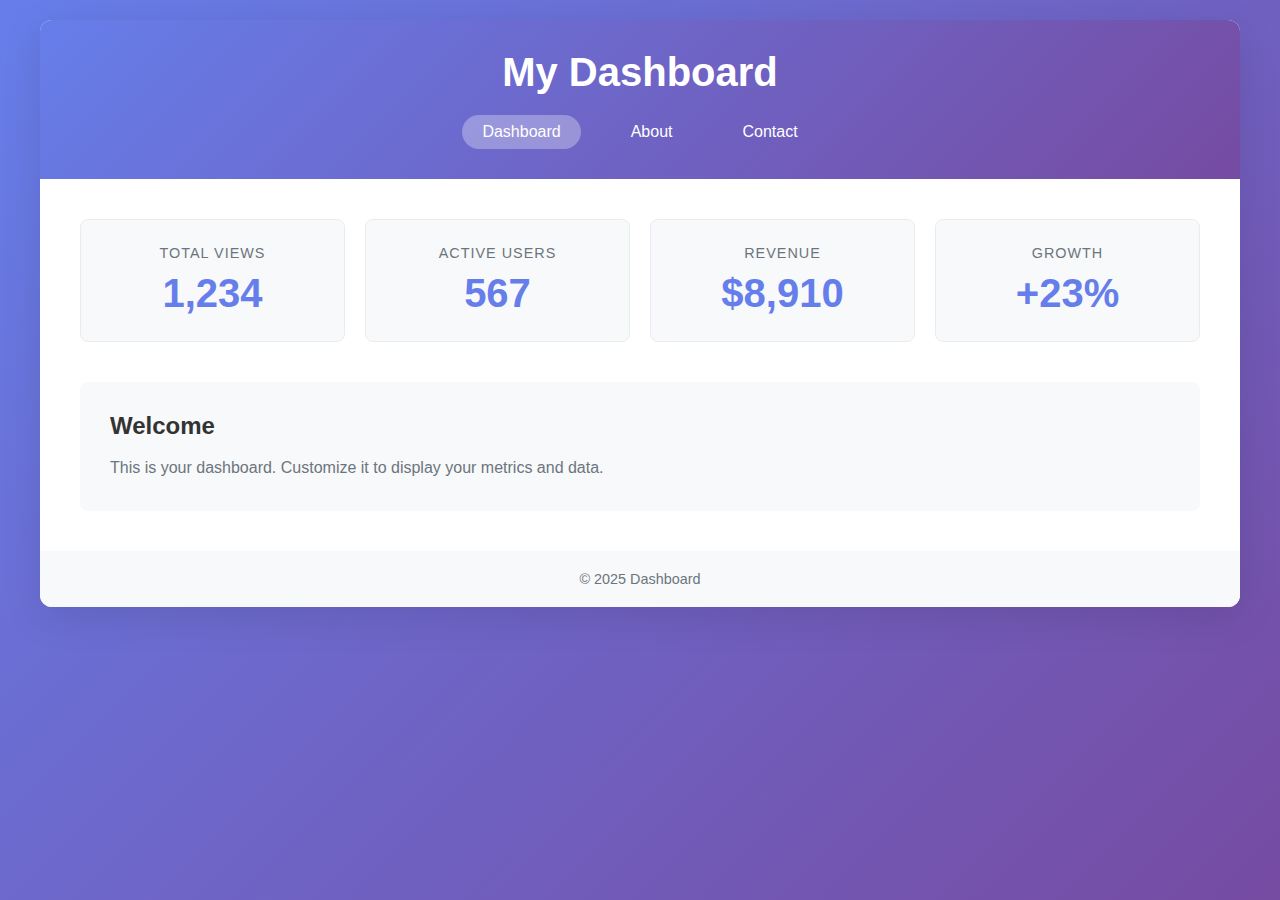
<file: index.html>
<!DOCTYPE html>
<html lang="en">
<head>
    <meta charset="UTF-8">
    <meta name="viewport" content="width=device-width, initial-scale=1.0">
    <title>Dashboard</title>
    <link rel="stylesheet" href="style.css">
</head>
<body>
    <div class="container">
        <header>
            <h1>My Dashboard</h1>
            <nav class="nav-links">
                <a href="index.html" class="active">Dashboard</a>
                <a href="about.html">About</a>
                <a href="contact.html">Contact</a>
            </nav>
        </header>
        
        <main>
            <div class="stats-grid">
                <div class="stat-card">
                    <h3>Total Views</h3>
                    <p class="stat-number">1,234</p>
                </div>
                <div class="stat-card">
                    <h3>Active Users</h3>
                    <p class="stat-number">567</p>
                </div>
                <div class="stat-card">
                    <h3>Revenue</h3>
                    <p class="stat-number">$8,910</p>
                </div>
                <div class="stat-card">
                    <h3>Growth</h3>
                    <p class="stat-number">+23%</p>
                </div>
            </div>
            
            <div class="content-section">
                <h2>Welcome</h2>
                <p>This is your dashboard. Customize it to display your metrics and data.</p>
            </div>
        </main>
        
        <footer>
            <p>&copy; 2025 Dashboard</p>
        </footer>
    </div>
    
    <script src="script.js"></script>
</body>
</html>
</file>
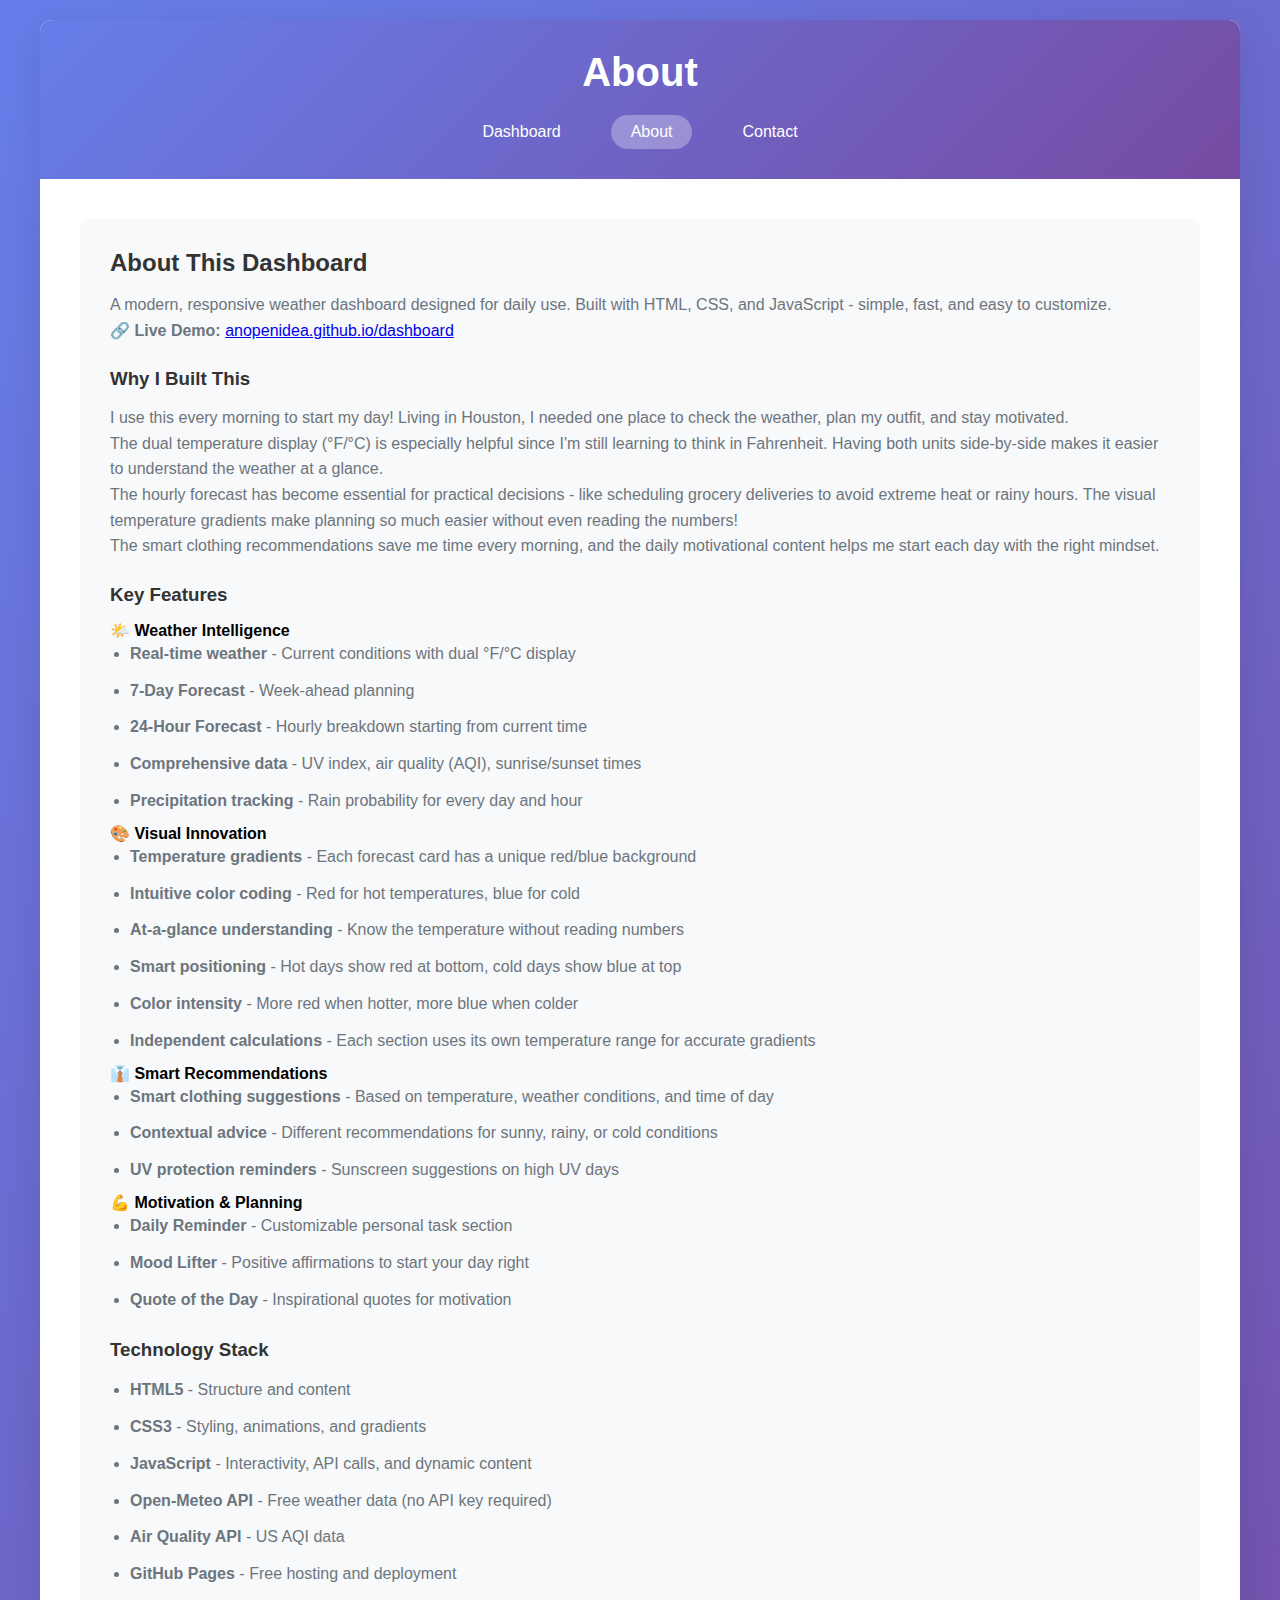
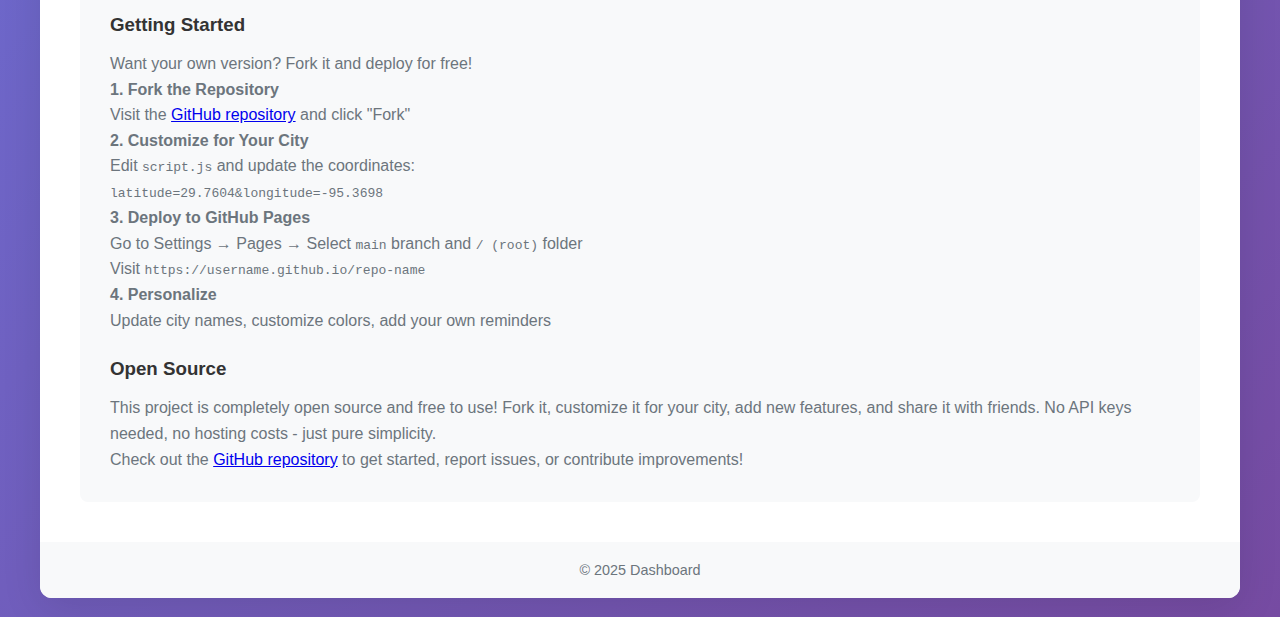
<file: about.html>
<!DOCTYPE html>
<html lang="en">
<head>
    <meta charset="UTF-8">
    <meta name="viewport" content="width=device-width, initial-scale=1.0">
    <title>About - Dashboard</title>
    <link rel="stylesheet" href="style.css">
</head>
<body>
    <div class="container">
        <header>
            <h1>About</h1>
            <nav class="nav-links">
                <a href="index.html">Dashboard</a>
                <a href="about.html" class="active">About</a>
                <a href="contact.html">Contact</a>
            </nav>
        </header>
        
        <main>
            <div class="content-section">
                <h2>About This Dashboard</h2>
                <p>A modern, responsive weather dashboard designed for daily use. Built with HTML, CSS, and JavaScript - simple, fast, and easy to customize.</p>
                <p><strong>🔗 Live Demo:</strong> <a href="https://anopenidea.github.io/dashboard" target="_blank">anopenidea.github.io/dashboard</a></p>
                
                <h3>Why I Built This</h3>
                <p>I use this every morning to start my day! Living in Houston, I needed one place to check the weather, plan my outfit, and stay motivated.</p>
                <p>The dual temperature display (°F/°C) is especially helpful since I'm still learning to think in Fahrenheit. Having both units side-by-side makes it easier to understand the weather at a glance.</p>
                <p>The hourly forecast has become essential for practical decisions - like scheduling grocery deliveries to avoid extreme heat or rainy hours. The visual temperature gradients make planning so much easier without even reading the numbers!</p>
                <p>The smart clothing recommendations save me time every morning, and the daily motivational content helps me start each day with the right mindset.</p>
                
                <h3>Key Features</h3>
                
                <h4>🌤️ Weather Intelligence</h4>
                <ul>
                    <li><strong>Real-time weather</strong> - Current conditions with dual °F/°C display</li>
                    <li><strong>7-Day Forecast</strong> - Week-ahead planning</li>
                    <li><strong>24-Hour Forecast</strong> - Hourly breakdown starting from current time</li>
                    <li><strong>Comprehensive data</strong> - UV index, air quality (AQI), sunrise/sunset times</li>
                    <li><strong>Precipitation tracking</strong> - Rain probability for every day and hour</li>
                </ul>
                
                <h4>🎨 Visual Innovation</h4>
                <ul>
                    <li><strong>Temperature gradients</strong> - Each forecast card has a unique red/blue background</li>
                    <li><strong>Intuitive color coding</strong> - Red for hot temperatures, blue for cold</li>
                    <li><strong>At-a-glance understanding</strong> - Know the temperature without reading numbers</li>
                    <li><strong>Smart positioning</strong> - Hot days show red at bottom, cold days show blue at top</li>
                    <li><strong>Color intensity</strong> - More red when hotter, more blue when colder</li>
                    <li><strong>Independent calculations</strong> - Each section uses its own temperature range for accurate gradients</li>
                </ul>
                
                <h4>👔 Smart Recommendations</h4>
                <ul>
                    <li><strong>Smart clothing suggestions</strong> - Based on temperature, weather conditions, and time of day</li>
                    <li><strong>Contextual advice</strong> - Different recommendations for sunny, rainy, or cold conditions</li>
                    <li><strong>UV protection reminders</strong> - Sunscreen suggestions on high UV days</li>
                </ul>
                
                <h4>💪 Motivation & Planning</h4>
                <ul>
                    <li><strong>Daily Reminder</strong> - Customizable personal task section</li>
                    <li><strong>Mood Lifter</strong> - Positive affirmations to start your day right</li>
                    <li><strong>Quote of the Day</strong> - Inspirational quotes for motivation</li>
                </ul>
                
                <h3>Technology Stack</h3>
                <ul>
                    <li><strong>HTML5</strong> - Structure and content</li>
                    <li><strong>CSS3</strong> - Styling, animations, and gradients</li>
                    <li><strong>JavaScript</strong> - Interactivity, API calls, and dynamic content</li>
                    <li><strong>Open-Meteo API</strong> - Free weather data (no API key required)</li>
                    <li><strong>Air Quality API</strong> - US AQI data</li>
                    <li><strong>GitHub Pages</strong> - Free hosting and deployment</li>
                </ul>
                
                <h3>Getting Started</h3>
                <p>Want your own version? Fork it and deploy for free!</p>
                
                <p><strong>1. Fork the Repository</strong><br>
                Visit the <a href="https://github.com/anopenidea/dashboard" target="_blank">GitHub repository</a> and click "Fork"</p>
                
                <p><strong>2. Customize for Your City</strong><br>
                Edit <code>script.js</code> and update the coordinates:<br>
                <code>latitude=29.7604&longitude=-95.3698</code></p>
                
                <p><strong>3. Deploy to GitHub Pages</strong><br>
                Go to Settings → Pages → Select <code>main</code> branch and <code>/ (root)</code> folder<br>
                Visit <code>https://username.github.io/repo-name</code></p>
                
                <p><strong>4. Personalize</strong><br>
                Update city names, customize colors, add your own reminders</p>
                
                <h3>Open Source</h3>
                <p>This project is completely open source and free to use! Fork it, customize it for your city, add new features, and share it with friends. No API keys needed, no hosting costs - just pure simplicity.</p>
                <p>Check out the <a href="https://github.com/anopenidea/dashboard" target="_blank">GitHub repository</a> to get started, report issues, or contribute improvements!</p>
            </div>
        </main>
        
        <footer>
            <p>&copy; 2025 Dashboard</p>
        </footer>
    </div>
    
    <script src="script.js"></script>
</body>
</html>
</file>
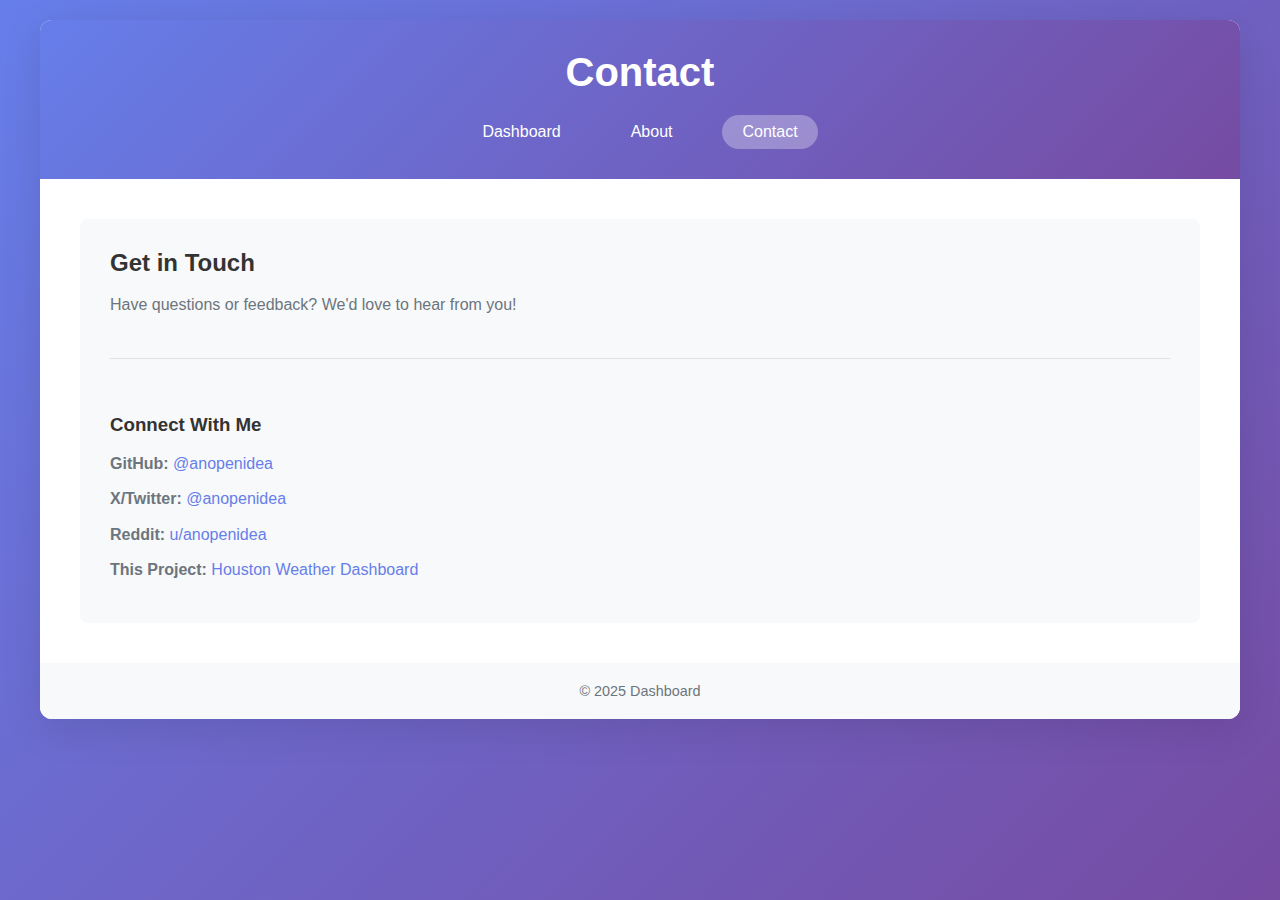
<file: contact.html>
<!DOCTYPE html>
<html lang="en">
<head>
    <meta charset="UTF-8">
    <meta name="viewport" content="width=device-width, initial-scale=1.0">
    <title>Contact - Dashboard</title>
    <link rel="stylesheet" href="style.css">
</head>
<body>
    <div class="container">
        <header>
            <h1>Contact</h1>
            <nav class="nav-links">
                <a href="index.html">Dashboard</a>
                <a href="about.html">About</a>
                <a href="contact.html" class="active">Contact</a>
            </nav>
        </header>
        
        <main>
            <div class="content-section">
                <h2>Get in Touch</h2>
                <p>Have questions or feedback? We'd love to hear from you!</p>
                
                <div class="contact-info">
                    <h3>Connect With Me</h3>
                    <p><strong>GitHub:</strong> <a href="https://github.com/anopenidea" target="_blank">@anopenidea</a></p>
                    <p><strong>X/Twitter:</strong> <a href="https://x.com/anopenidea" target="_blank">@anopenidea</a></p>
                    <p><strong>Reddit:</strong> <a href="https://www.reddit.com/user/anopenidea/" target="_blank">u/anopenidea</a></p>
                    <p><strong>This Project:</strong> <a href="https://github.com/anopenidea/dashboard" target="_blank">Houston Weather Dashboard</a></p>
                </div>
            </div>
        </main>
        
        <footer>
            <p>&copy; 2025 Dashboard</p>
        </footer>
    </div>
    
    <script src="script.js"></script>
</body>
</html>
</file>
<file: style.css>
* {
    margin: 0;
    padding: 0;
    box-sizing: border-box;
}

body {
    font-family: -apple-system, BlinkMacSystemFont, 'Segoe UI', Roboto, Oxygen, Ubuntu, Cantarell, sans-serif;
    background: linear-gradient(135deg, #667eea 0%, #764ba2 100%);
    min-height: 100vh;
    padding: 20px;
}

.container {
    max-width: 1200px;
    margin: 0 auto;
    background: white;
    border-radius: 12px;
    box-shadow: 0 10px 40px rgba(0, 0, 0, 0.1);
    overflow: hidden;
}

header {
    background: linear-gradient(135deg, #667eea 0%, #764ba2 100%);
    color: white;
    padding: 30px;
    text-align: center;
}

header h1 {
    font-size: 2.5rem;
    font-weight: 600;
    margin-bottom: 20px;
}

.nav-links {
    display: flex;
    justify-content: center;
    gap: 30px;
    flex-wrap: wrap;
}

.nav-links a {
    color: white;
    text-decoration: none;
    padding: 8px 20px;
    border-radius: 20px;
    transition: background-color 0.3s ease;
    font-weight: 500;
}

.nav-links a:hover {
    background-color: rgba(255, 255, 255, 0.2);
}

.nav-links a.active {
    background-color: rgba(255, 255, 255, 0.3);
}

main {
    padding: 40px;
}

.stats-grid {
    display: grid;
    grid-template-columns: repeat(auto-fit, minmax(250px, 1fr));
    gap: 20px;
    margin-bottom: 40px;
}

.stat-card {
    background: #f8f9fa;
    padding: 25px;
    border-radius: 8px;
    text-align: center;
    transition: transform 0.3s ease, box-shadow 0.3s ease;
    border: 1px solid #e9ecef;
}

.stat-card:hover {
    transform: translateY(-5px);
    box-shadow: 0 5px 20px rgba(0, 0, 0, 0.1);
}

.stat-card h3 {
    color: #6c757d;
    font-size: 0.9rem;
    font-weight: 500;
    text-transform: uppercase;
    letter-spacing: 1px;
    margin-bottom: 10px;
}

.stat-number {
    font-size: 2.5rem;
    font-weight: 700;
    color: #667eea;
}

.weather-desc {
    font-size: 1rem;
    color: #6c757d;
    margin-top: 5px;
}

.content-section {
    background: #f8f9fa;
    padding: 30px;
    border-radius: 8px;
}

.content-section h2 {
    color: #333;
    margin-bottom: 15px;
}

.content-section p {
    color: #6c757d;
    line-height: 1.6;
}

.clothing-list {
    list-style: none;
    padding: 0;
    margin-top: 20px;
}

.clothing-list li {
    color: #333;
    font-size: 1.1rem;
    padding: 12px 20px;
    margin-bottom: 10px;
    background: white;
    border-left: 4px solid #667eea;
    border-radius: 4px;
    box-shadow: 0 2px 4px rgba(0, 0, 0, 0.05);
}

.content-section h3 {
    color: #333;
    margin-top: 25px;
    margin-bottom: 15px;
}

.content-section ul {
    color: #6c757d;
    line-height: 1.8;
    margin-left: 20px;
}

.content-section ul li {
    margin-bottom: 8px;
}

/* Contact Form Styles */
.contact-form {
    margin: 30px 0;
}

.form-group {
    margin-bottom: 20px;
}

.form-group label {
    display: block;
    color: #333;
    font-weight: 500;
    margin-bottom: 8px;
}

.form-group input,
.form-group textarea {
    width: 100%;
    padding: 12px;
    border: 1px solid #dee2e6;
    border-radius: 6px;
    font-family: inherit;
    font-size: 1rem;
    transition: border-color 0.3s ease;
}

.form-group input:focus,
.form-group textarea:focus {
    outline: none;
    border-color: #667eea;
}

.submit-btn {
    background: linear-gradient(135deg, #667eea 0%, #764ba2 100%);
    color: white;
    padding: 12px 30px;
    border: none;
    border-radius: 6px;
    font-size: 1rem;
    font-weight: 500;
    cursor: pointer;
    transition: transform 0.2s ease, box-shadow 0.2s ease;
}

.submit-btn:hover {
    transform: translateY(-2px);
    box-shadow: 0 5px 15px rgba(102, 126, 234, 0.4);
}

.contact-info {
    margin-top: 40px;
    padding-top: 30px;
    border-top: 1px solid #dee2e6;
}

.contact-info h3 {
    color: #333;
    margin-bottom: 15px;
}

.contact-info p {
    color: #6c757d;
    margin-bottom: 10px;
}

.contact-info a {
    color: #667eea;
    text-decoration: none;
}

.contact-info a:hover {
    text-decoration: underline;
}

footer {
    background: #f8f9fa;
    padding: 20px;
    text-align: center;
    color: #6c757d;
    font-size: 0.9rem;
}

@media (max-width: 768px) {
    header h1 {
        font-size: 2rem;
    }
    
    .stats-grid {
        grid-template-columns: 1fr;
    }
    
    main {
        padding: 20px;
    }
}

.two-column-section {
    display: grid;
    grid-template-columns: 1fr 1fr;
    gap: 20px;
    margin-bottom: 20px;
}

.half-width {
    margin-bottom: 0;
    display: flex;
    flex-direction: column;
}

.quote-header {
    display: flex;
    justify-content: space-between;
    align-items: center;
    margin-bottom: 20px;
}

.quote-header h2 {
    margin-bottom: 0;
    flex-grow: 1;
}

.next-quote-btn {
    background: rgba(102, 126, 234, 0.1);
    color: #667eea;
    border: 1px solid #667eea;
    padding: 6px 14px;
    border-radius: 4px;
    font-size: 0.85rem;
    font-weight: 500;
    cursor: pointer;
    transition: all 0.2s ease;
    white-space: nowrap;
}

.next-quote-btn:hover {
    background: #667eea;
    color: white;
}

#quote-container {
    display: flex;
    flex-direction: column;
    justify-content: center;
    flex-grow: 1;
    padding: 20px 0;
}

.quote-text {
    font-size: 1.3rem;
    font-style: italic;
    color: #333;
    line-height: 1.8;
    margin-bottom: 15px;
}

.quote-author {
    text-align: right;
    color: #667eea;
    font-weight: 600;
    font-size: 1rem;
}

/* Forecast Sections */
.forecast-section {
    padding: 40px 30px;
    border-top: 1px solid #e0e0e0;
}

.forecast-section h2 {
    color: #667eea;
    font-size: 2rem;
    margin-bottom: 30px;
    text-align: center;
}

/* Daily Forecast Grid */
.forecast-grid {
    display: grid;
    grid-template-columns: repeat(7, 1fr);
    gap: 15px;
    max-width: 1100px;
    margin: 0 auto;
}

.daily-card {
    background: linear-gradient(135deg, #667eea15 0%, #764ba215 100%);
    border-radius: 12px;
    padding: 20px;
    text-align: center;
    transition: transform 0.3s ease, box-shadow 0.3s ease;
}

.daily-card:hover {
    transform: translateY(-5px);
    box-shadow: 0 8px 20px rgba(102, 126, 234, 0.2);
}

.daily-card h3 {
    color: #667eea;
    font-size: 1.1rem;
    margin-bottom: 15px;
}

.daily-card .weather-icon {
    font-size: 3rem;
    margin: 10px 0;
}

.daily-card .temp-range {
    margin: 10px 0;
    font-size: 1.2rem;
}

.daily-card .temp-range .high {
    color: #d32f2f;
    font-weight: 600;
    margin-right: 10px;
}

.daily-card .temp-range .low {
    color: #1976d2;
    font-weight: 600;
}

.daily-card .temp-range-celsius {
    font-size: 0.9rem;
    color: #666;
    margin: 5px 0;
}

.daily-card .precip {
    margin-top: 10px;
    color: #666;
    font-size: 0.9rem;
}

/* Hourly Forecast Grid */
.hourly-grid {
    display: grid;
    grid-template-columns: repeat(auto-fill, minmax(80px, 1fr));
    gap: 15px;
    max-width: 1100px;
    margin: 0 auto;
    overflow-x: auto;
}

.hourly-card {
    background: linear-gradient(135deg, #667eea15 0%, #764ba215 100%);
    border-radius: 10px;
    padding: 15px 10px;
    text-align: center;
    transition: transform 0.3s ease;
}

.hourly-card:hover {
    transform: translateY(-3px);
    box-shadow: 0 6px 15px rgba(102, 126, 234, 0.15);
}

.hourly-card .hour {
    color: #667eea;
    font-weight: 600;
    font-size: 0.9rem;
    margin-bottom: 10px;
}

.hourly-card .weather-icon {
    font-size: 2rem;
    margin: 8px 0;
}

.hourly-card .temp {
    font-size: 1.1rem;
    font-weight: 600;
    color: #333;
    margin: 5px 0;
}

.hourly-card .temp-celsius {
    font-size: 0.85rem;
    color: #666;
    margin: 3px 0;
}

.hourly-card .precip {
    font-size: 0.8rem;
    color: #666;
    margin-top: 5px;
}

@media (max-width: 768px) {
    .two-column-section {
        grid-template-columns: 1fr;
    }
    
    .forecast-grid {
        grid-template-columns: repeat(auto-fit, minmax(120px, 1fr));
    }
    
    .hourly-grid {
        grid-template-columns: repeat(auto-fill, minmax(70px, 1fr));
    }
}
</file>
